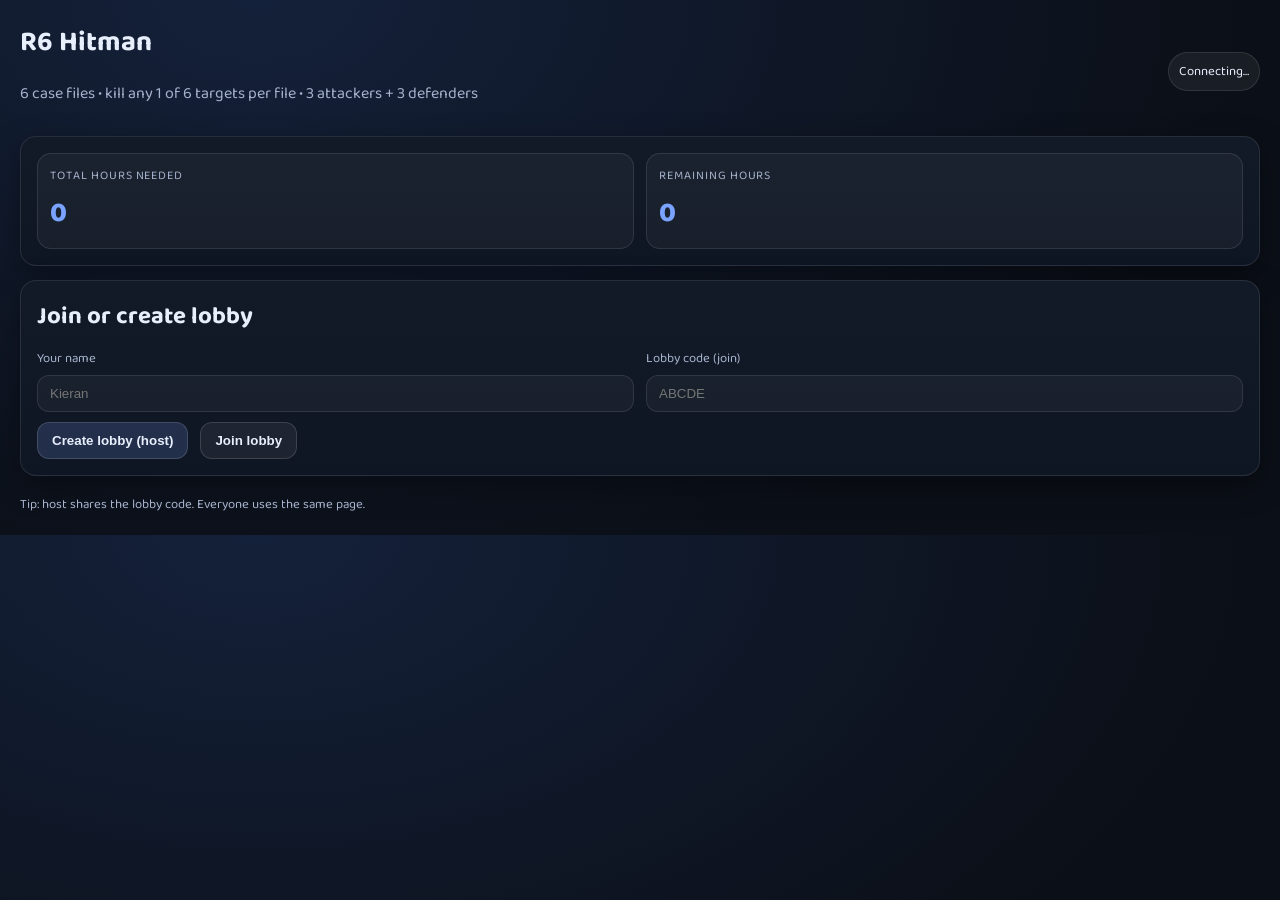
<file: templates/index.html>
<!doctype html>
<html>
<head>
  <meta charset="utf-8" />
  <meta name="viewport" content="width=device-width,initial-scale=1" />
  <title>R6 Hitman</title>
  <link rel="stylesheet" href="/static/style.css" />
</head>
<body>
  <div class="wrap">
    <header class="top">
      <div>
        <h1>R6 Hitman</h1>
        <p class="muted">6 case files • kill any 1 of 6 targets per file • 3 attackers + 3 defenders</p>
      </div>
      <div class="pill" id="connStatus">Connecting…</div>
    </header>

    <section class="card hoursSummary" id="hoursSummary">
      <div class="hoursItem">
        <div class="hoursLabel">Total hours needed</div>
        <div class="hoursValue" id="totalHoursNeeded">0</div>
      </div>
      <div class="hoursItem">
        <div class="hoursLabel">Remaining hours</div>
        <div class="hoursValue" id="remainingHours">0</div>
      </div>
    </section>

    <section class="card" id="joinCard">
      <h2>Join or create lobby</h2>
      <div class="row">
        <label>
          Your name
          <input id="nameInput" placeholder="Kieran" maxlength="20" />
        </label>
        <label>
          Lobby code (join)
          <input id="codeInput" placeholder="ABCDE" maxlength="5" />
        </label>
      </div>
      <div class="row buttons">
        <button id="createBtn">Create lobby (host)</button>
        <button id="joinBtn" class="secondary">Join lobby</button>
      </div>
      <div class="muted small" id="joinHint"></div>
    </section>

    <section class="card hidden" id="lobbyCard">
      <div class="lobbyHead">
        <div>
          <h2>Lobby <span id="lobbyCodeLabel"></span></h2>
          <div class="muted small" id="roleLabel"></div>
        </div>
        <div class="row buttons">
          <button id="startRoundBtn" class="hidden">Start round</button>
          <button id="resetScoresBtn" class="hidden secondary">Reset scores</button>
        </div>
      </div>

      <div class="gridStack">
        <div>
          <h3>Case files</h3>
          <div id="caseFiles" class="cases"></div>
        </div>

        <div>
          <h3>Leaderboard</h3>
          <div id="players" class="players"></div>

          <h3>Claim order</h3>
          <ol id="claimOrder" class="order"></ol>

          <div class="muted small" id="roundStatus"></div>
        </div>
      </div>
    </section>

    <footer class="muted small">
      Tip: host shares the lobby code. Everyone uses the same page.
    </footer>
  </div>

  <script src="https://cdn.socket.io/4.7.5/socket.io.min.js"></script>
  <script src="/static/client.js"></script>
</body>
</html>
</file>
<file: static/style.css>
@import url("https://fonts.googleapis.com/css2?family=Bangers&family=Baloo+2:wght@400;600;700&display=swap");

:root {
  --bg: #0b0f17;
  --card: #121a28;
  --card2: #0f1623;
  --text: #e7eefc;
  --muted: #a6b3cc;
  --line: rgba(255,255,255,0.10);
  --accent: #7aa2ff;
  --poster-red: #ff3b30;
  --poster-yellow: #ffe45c;
  --poster-green: #30e053;
  --poster-black: #090909;
  --poster-white: #f2f2f2;
}

* { box-sizing: border-box; }
body {
  margin: 0;
  font-family: "Baloo 2", "Comic Sans MS", "Comic Neue", "Trebuchet MS", sans-serif;
  background: radial-gradient(1000px 600px at 20% 0%, #14213a, var(--bg));
  color: var(--text);
}

.wrap { max-width: 1400px; margin: 0 auto; padding: 20px; }
.top { display:flex; align-items:center; justify-content:space-between; gap: 12px; }
h1 { margin: 0; font-size: 28px; }
h2 { margin: 0 0 12px; }
h3 { margin: 14px 0 10px; }

.card {
  background: linear-gradient(180deg, var(--card), var(--card2));
  border: 1px solid var(--line);
  border-radius: 16px;
  padding: 16px;
  margin-top: 14px;
  box-shadow: 0 10px 30px rgba(0,0,0,0.35);
}

.hoursSummary {
  display: grid;
  grid-template-columns: repeat(2, minmax(0, 1fr));
  gap: 12px;
  align-items: center;
}
.hoursItem {
  display: flex;
  flex-direction: column;
  gap: 6px;
  border: 1px solid var(--line);
  border-radius: 14px;
  padding: 12px;
  background: rgba(255,255,255,0.04);
}
.hoursLabel {
  font-size: 12px;
  text-transform: uppercase;
  letter-spacing: 0.08em;
  color: var(--muted);
}
.hoursValue {
  font-size: 28px;
  font-weight: 800;
  color: var(--accent);
}

.hidden { display: none; }

.row { display:flex; gap: 12px; flex-wrap: wrap; }
.row.buttons { margin-top: 10px; }

label { display:flex; flex-direction:column; gap: 6px; color: var(--muted); font-size: 13px; flex: 1; min-width: 220px; }
input {
  padding: 10px 12px;
  border-radius: 12px;
  border: 1px solid var(--line);
  background: rgba(255,255,255,0.04);
  color: var(--text);
  outline: none;
}

button {
  padding: 10px 14px;
  border-radius: 12px;
  border: 1px solid rgba(255,255,255,0.14);
  background: rgba(122,162,255,0.18);
  color: var(--text);
  cursor: pointer;
  font-weight: 600;
}
button.secondary {
  background: rgba(255,255,255,0.06);
}
button:disabled {
  opacity: 0.55;
  cursor: not-allowed;
}

.muted { color: var(--muted); }
.small { font-size: 13px; }

.pill {
  padding: 8px 10px;
  border-radius: 999px;
  border: 1px solid var(--line);
  background: rgba(255,255,255,0.06);
  font-size: 13px;
}
.pill.ok { border-color: rgba(122,255,196,0.4); }
.pill.bad { border-color: rgba(255,122,122,0.4); }

.lobbyHead { display:flex; align-items:flex-start; justify-content:space-between; gap: 12px; flex-wrap: wrap; }
.gridStack { display:flex; flex-direction:column; gap: 22px; }

.cases { display:flex; flex-direction:column; gap: 18px; }
.caseGroupTitle {
  font-family: "Bangers", "Comic Sans MS", "Comic Neue", "Trebuchet MS", sans-serif;
  font-size: 24px;
  text-transform: uppercase;
  color: var(--poster-red);
  margin-bottom: 8px;
}
.caseRow { display:grid; grid-template-columns: repeat(3, minmax(0, 1fr)); gap: 12px; }
@media (max-width: 1100px) { .caseRow { grid-template-columns: repeat(2, minmax(0, 1fr)); } }
@media (max-width: 700px) { .caseRow { grid-template-columns: 1fr; } }

.case {
  border: 3px solid var(--poster-black);
  border-radius: 18px;
  padding: 14px;
  background: linear-gradient(180deg, #eef2ff, #d9e2ff);
  color: #141414;
  box-shadow: 0 12px 22px rgba(0,0,0,0.35);
}
.casePoster { display:flex; gap: 12px; align-items:stretch; }
.casePosterMain { flex: 1; }
.caseTitle,
.caseSectionTitle {
  font-family: "Bangers", "Comic Sans MS", "Comic Neue", "Trebuchet MS", sans-serif;
  color: var(--poster-red);
  font-size: 28px;
  letter-spacing: 0.04em;
  text-transform: uppercase;
}
.caseIntroText {
  margin: 6px 0 8px;
  font-weight: 700;
  padding: 4px 0;
  line-height: 1.4;
}
.caseIntroText .targetName {
  color: var(--poster-green);
  font-weight: 900;
}
.caseBadge {
  min-width: 140px;
  background: #fafafa;
  border: 3px solid var(--poster-black);
  border-radius: 12px;
  padding: 10px;
  display:flex;
  flex-direction:column;
  align-items:center;
  justify-content:center;
  text-align:center;
}
.caseBadgeTitle {
  font-size: 18px;
  font-weight: 900;
  text-transform: uppercase;
}
.caseBadgeSubtitle {
  font-size: 12px;
  letter-spacing: 0.12em;
  font-weight: 800;
  color: #555;
}

.caseSection { margin-top: 12px; }
.caseMeta {
  display: flex;
  align-items: baseline;
  gap: 8px;
  font-weight: 800;
  text-transform: uppercase;
  color: #222;
  margin-bottom: 6px;
}
.caseMetaLabel {
  font-size: 12px;
  letter-spacing: 0.08em;
}
.caseMetaValue {
  font-size: 16px;
  color: var(--poster-red);
}
.reqs {
  margin: 8px 0 0;
  padding: 0;
  list-style: none;
  display:flex;
  flex-direction:column;
  gap: 6px;
}
.req {
  display:flex;
  gap: 8px;
  font-weight: 800;
  text-transform: uppercase;
}
.req::before {
  content: "-";
  font-weight: 900;
  color: var(--poster-black);
}
.reqText {
  color: inherit;
  font-weight: 600;
}
.reqKeyword {
  color: var(--poster-green);
  font-weight: 900;
  text-transform: uppercase;
}

.caseBottom { display:flex; align-items:center; justify-content:space-between; gap: 10px; margin-top: 10px; }
.claimed { color: #333; font-size: 13px; font-weight: 600; }
.case button {
  background: var(--poster-black);
  color: #fff;
  border: 2px solid var(--poster-black);
}
.case button.secondary {
  background: #d9d9d9;
  color: #222;
  border-color: #222;
}

.players { display:flex; flex-direction:column; gap: 8px; }
.player {
  display:flex; align-items:center; justify-content:space-between;
  border: 1px solid var(--line);
  border-radius: 14px;
  padding: 10px 12px;
  background: rgba(255,255,255,0.03);
}
.playerName { font-weight: 700; }
.playerScore { color: var(--muted); }

.order { margin: 0; padding-left: 20px; }
footer { margin-top: 18px; }
</file>
